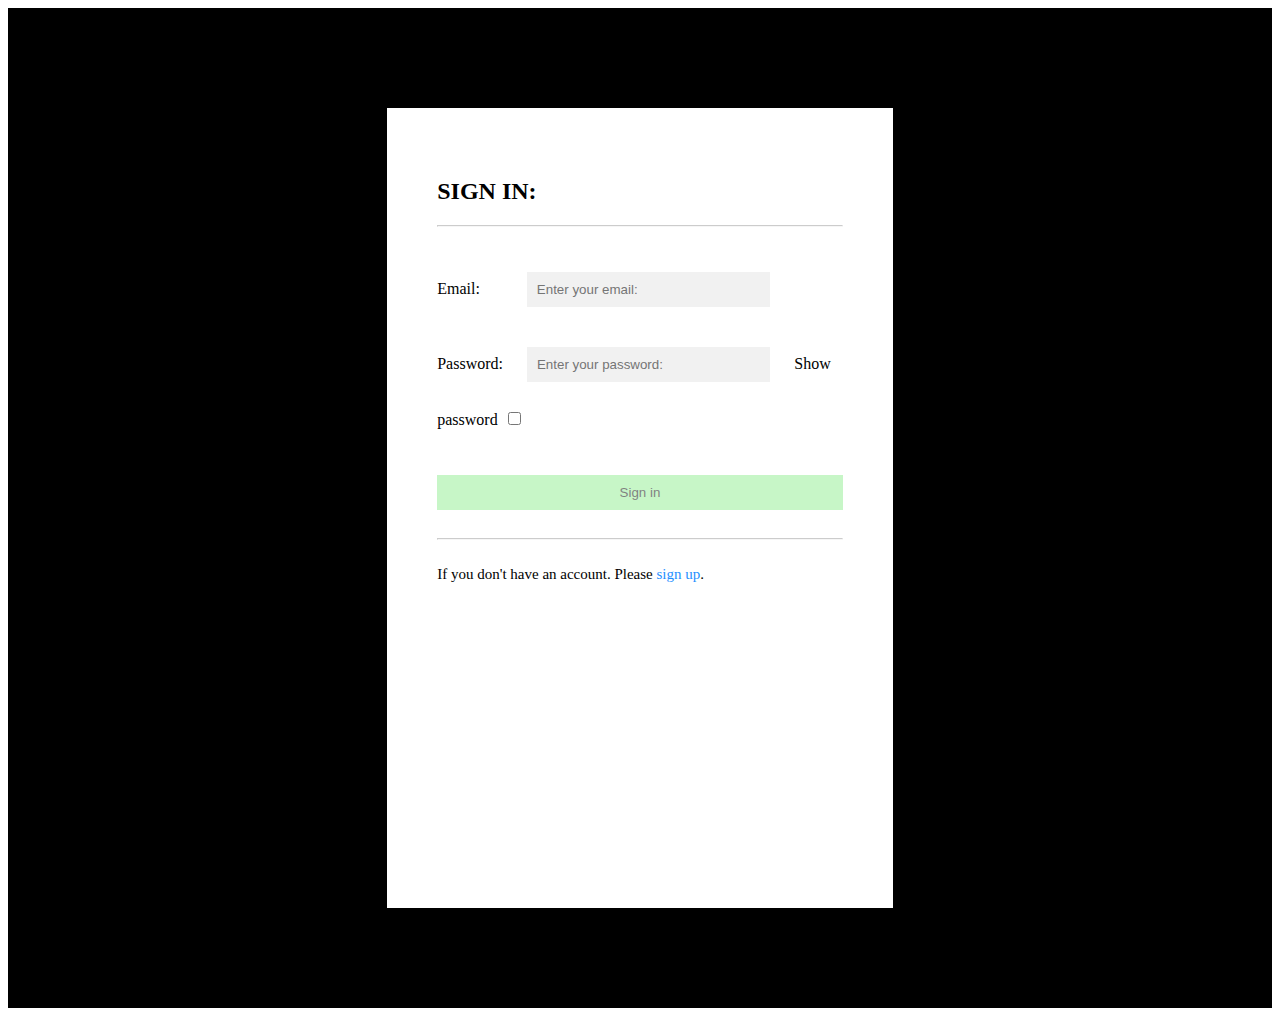
<file: signin.html>
<!DOCTYPE html>
<html lang="en">
<head>
    <meta charset="UTF-8">
    <meta http-equiv="X-UA-Compatible" content="IE=edge">
    <meta name="viewport" content="width=device-width, initial-scale=1.0">
    <title>Document</title>
    <link rel="stylesheet" href="css/signin.css" type="text/css">
</head>
<body>
    <div class="outside">     
        <form action="" id="container" name="container" class="form">
            <div class="container">
                <h2>SIGN IN:</h2>
                <hr>              
                <label for="email">Email:</label>
                <input type="text" name="email" id="email" placeholder="Enter your email:" required>
                <label for="psw"><br>Password:</label>
                <input type="password" name="psw" id="psw" placeholder="Enter your password:" required>
                <label for="showpsw">Show password</label>
                <input type="checkbox" name="showpsw" id="showpsw">               
                <input type="submit" name="subm" id="subm" value="Sign in">
                <hr>
                <small>If you don't have an account.
                    Please <a href="signup.html">sign up</a>.
                </small>
            </div>
            
        </form>
    </div>
</body>
</html>
</file>
<file: css/signin.css>
*{
    box-sizing: border-box;
}
.outside{
    width: 100%;
    height: 1000px;
    background-color: black;
    border: none;
    display: flex;
}
.form{
    width: 40%;   
    background-color: white;
    margin: 100px auto;
    height: auto;
    position: relative;
}
.container{
    padding:50px;
    display: block;
}
input[type=text], input[type=password]{
    width: 60%;
    margin:20px;
    padding: 10px;
    border:none;
    background-color: #f1f1f1;
}
input[type=text]{
    margin-left: 43px;
}
input[type=text],input[type=password]:focus{
    outline: none;
}
input[type=checkbox]{
    margin:10px 20px 30px 5px;
    width: 15px;
}
input[type=submit]{
    margin: 20px 0 20px 0;
    width: 100%;
    padding: 10px;
    background-color: lightgreen;
    border:none;
    opacity: 0.5;
}
input[type=submit]:hover{
    opacity: 1;
}
small{
    margin-top: 20px;
    font-size: 15px;
}
a{
    text-decoration: none;
    color: dodgerblue;
}
hr{
    opacity: 0.5;
    margin-bottom: 25px;
}
</file>
